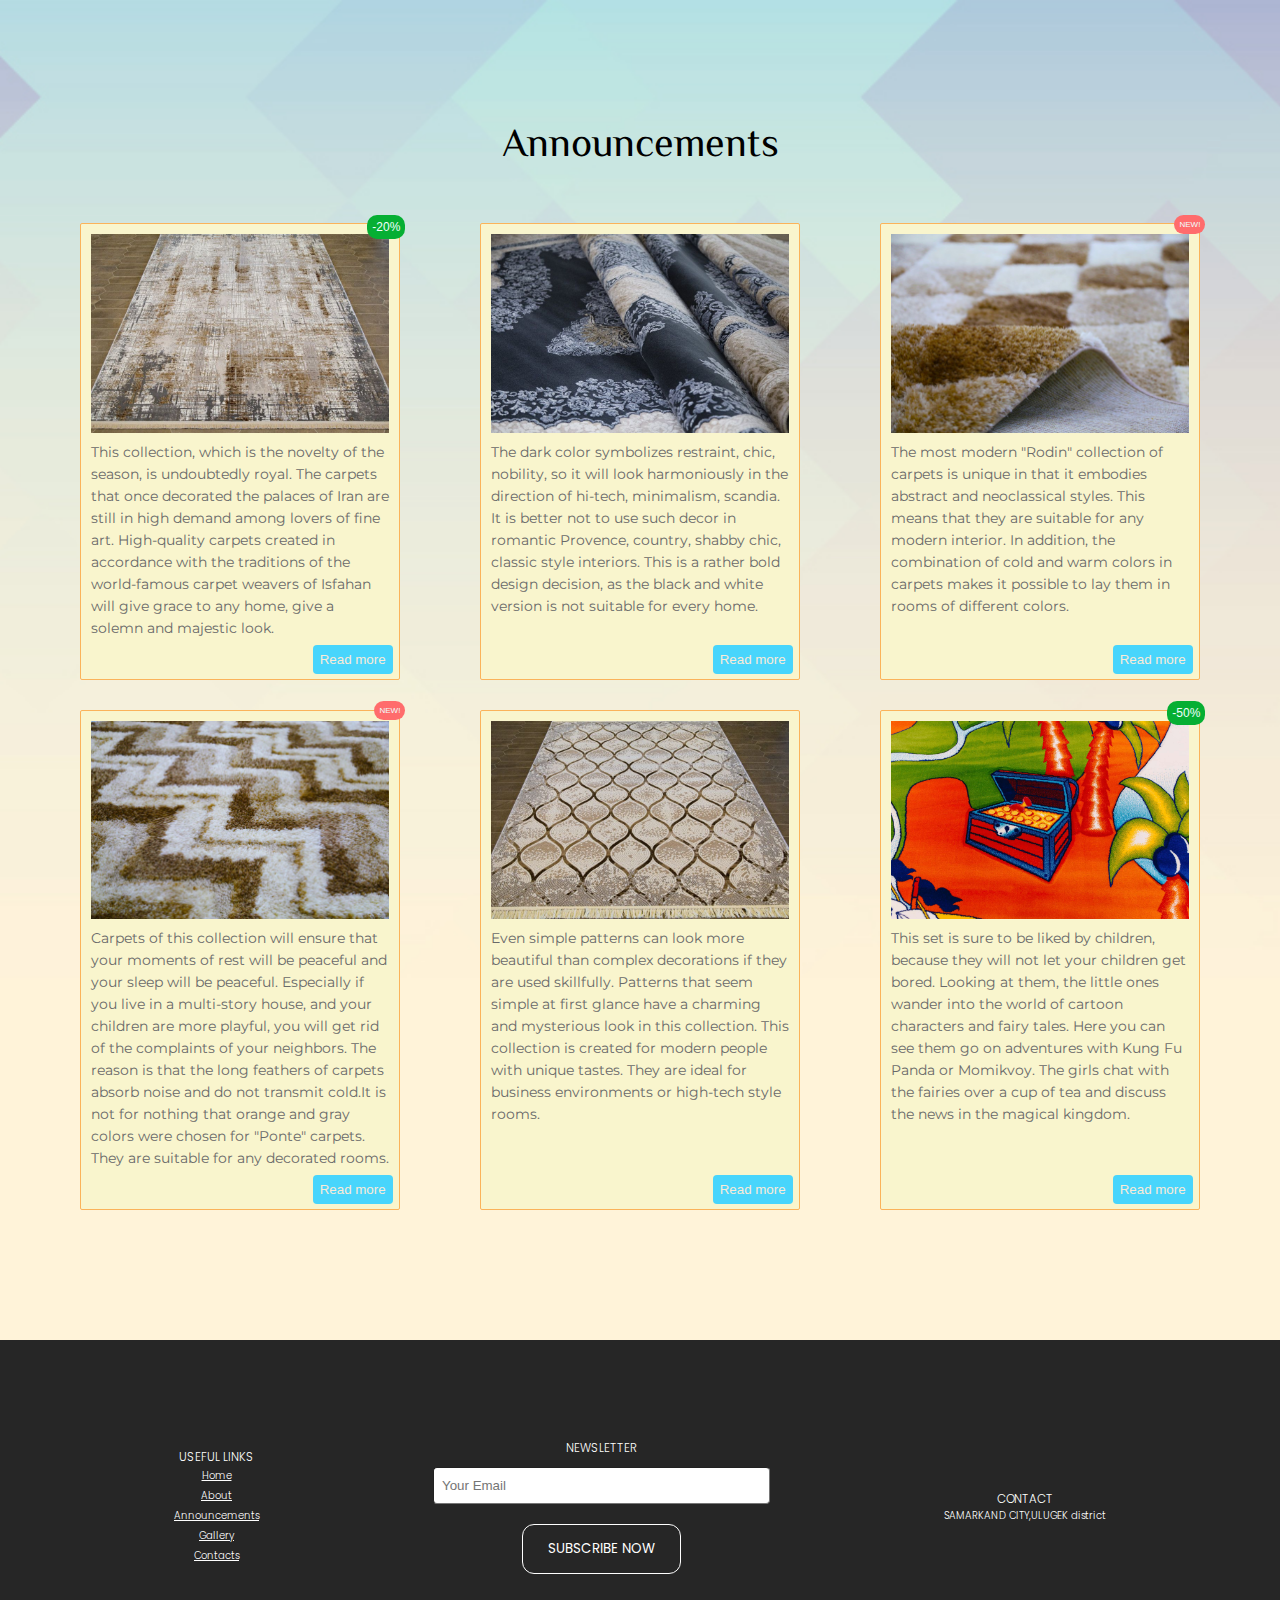
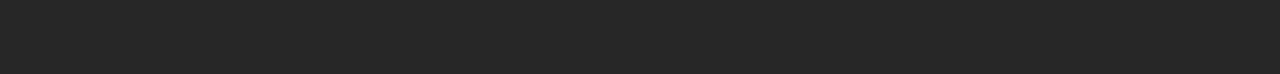
<file: announcements.html>
<!DOCTYPE html>
<html lang="en">
<head>
    <meta charset="UTF-8">
    <meta http-equiv="X-UA-Compatible" content="IE=edge">
    <meta name="viewport" content="width=device-width, initial-scale=1.0">
    <link rel="stylesheet" href="./style/index.css">
    <link rel="stylesheet" href="./style/media.css">
    <link rel="preconnect" href="https://fonts.googleapis.com">
    <link rel="preconnect" href="https://fonts.gstatic.com" crossorigin>
    <link href="https://fonts.googleapis.com/css2?family=Bebas+Neue&family=El+Messiri:wght@400;500;600;700&family=Montserrat:ital,wght@0,100;0,200;0,300;0,400;0,500;0,700;1,100;1,200;1,300;1,400;1,600&family=Poppins:ital,wght@0,100;0,300;0,600;0,700;1,400&display=swap" rel="stylesheet">
    <title>Announcements</title>
</head>
<body>
   
     <!-- Announcements section-->
     <section class="announcements" id="announcements">
        <div class="headline">
            <h1>Announcements</h1>
        </div>

        <div class="news-container">
            
            
            <div class="news-items">
                <img src="images/11602245082.jpeg" >
                <p>This collection, which is the novelty of the season, is undoubtedly royal. The carpets that once decorated the palaces of Iran are still in high demand among lovers of fine art. High-quality carpets created in accordance with the traditions of the world-famous carpet weavers of Isfahan will give grace to any home, give a solemn and majestic look.</p>
                <button class="btn-add">Read more</button>
                <button class="btn-sale">-20%</button>
            </div>

            <div class="news-items">
                <img src="images/11602245317.jpeg" >
                <p>The dark color symbolizes restraint, chic, nobility, so it will look harmoniously in the direction of hi-tech, minimalism, scandia. It is better not to use such decor in romantic Provence, country, shabby chic, classic style interiors. This is a rather bold design decision, as the black and white version is not suitable for every home.</p>
                <button class="btn-add">Read more</button>
            </div>

            <div class="news-items">
                <img src="images/21589804357.jpeg" >
                <p>The most modern "Rodin" collection of carpets is unique in that it embodies abstract and neoclassical styles. This means that they are suitable for any modern interior. In addition, the combination of cold and warm colors in carpets makes it possible to lay them in rooms of different colors.</p>
                <button class="btn-add">Read more</button>
                <button class="btn-new">NEW!</button>
            </div>

        </div>


        <div class="news-container">
            
            <div class="news-items">
                <img src="images/31589804679.jpeg" >
                <p>Carpets of this collection will ensure that your moments of rest will be peaceful and your sleep will be peaceful. Especially if you live in a multi-story house, and your children are more playful, you will get rid of the complaints of your neighbors. The reason is that the long feathers of carpets absorb noise and do not transmit cold.It is not for nothing that orange and gray colors were chosen for "Ponte" carpets. They are suitable for any decorated rooms.</p>
                <button class="btn-add">Read more</button>
                <button class="btn-new">NEW!</button>
            </div>

            <div class="news-items">
                <img src="images/11602245157.jpeg" >
                <p>Even simple patterns can look more beautiful than complex decorations if they are used skillfully. Patterns that seem simple at first glance have a charming and mysterious look in this collection. This collection is created for modern people with unique tastes. They are ideal for business environments or high-tech style rooms.</p>
                <button class="btn-add">Read more</button>
            </div>

            <div class="news-items">
                <img src="images/31549956391.jpeg" >
                <p>This set is sure to be liked by children, because they will not let your children get bored. Looking at them, the little ones wander into the world of cartoon characters and fairy tales. Here you can see them go on adventures with Kung Fu Panda or Momikvoy. The girls chat with the fairies over a cup of tea and discuss the news in the magical kingdom.</p>
                <button class="btn-add">Read more</button>
                <button class="btn-sale">-50%</button>
            </div>

        </div>

    </section>
    
    <!--Footer-->
    <footer>
        <div class="footer-container">
                
                <div class="left">
                    <h3>USEFUL LINKS</h3>
                    <nav>
                        <a href="/">Home</a>
                        <a href="/about.html">About</a>
                        <a href="/announcements.html">Announcements</a>
                        <a href="/gallery.html">Gallery</a>
                        <a href="/contacts.html">Contacts</a>
                    </nav>
                </div>

                <div class="middle">
                    <h3>NEWSLETTER</h3>
                    <input type="email" placeholder="Your Email"> 
                    <div><button class="btn-subscribe">SUBSCRIBE NOW</button></div>
                </div>

                <div class="right">
                    <h3>CONTACT</h3>
                    <p>SAMARKAND CITY,ULUGEK district</p>
                </div>
                
            </div>
           
    </footer>


</body>
</html>
</file>
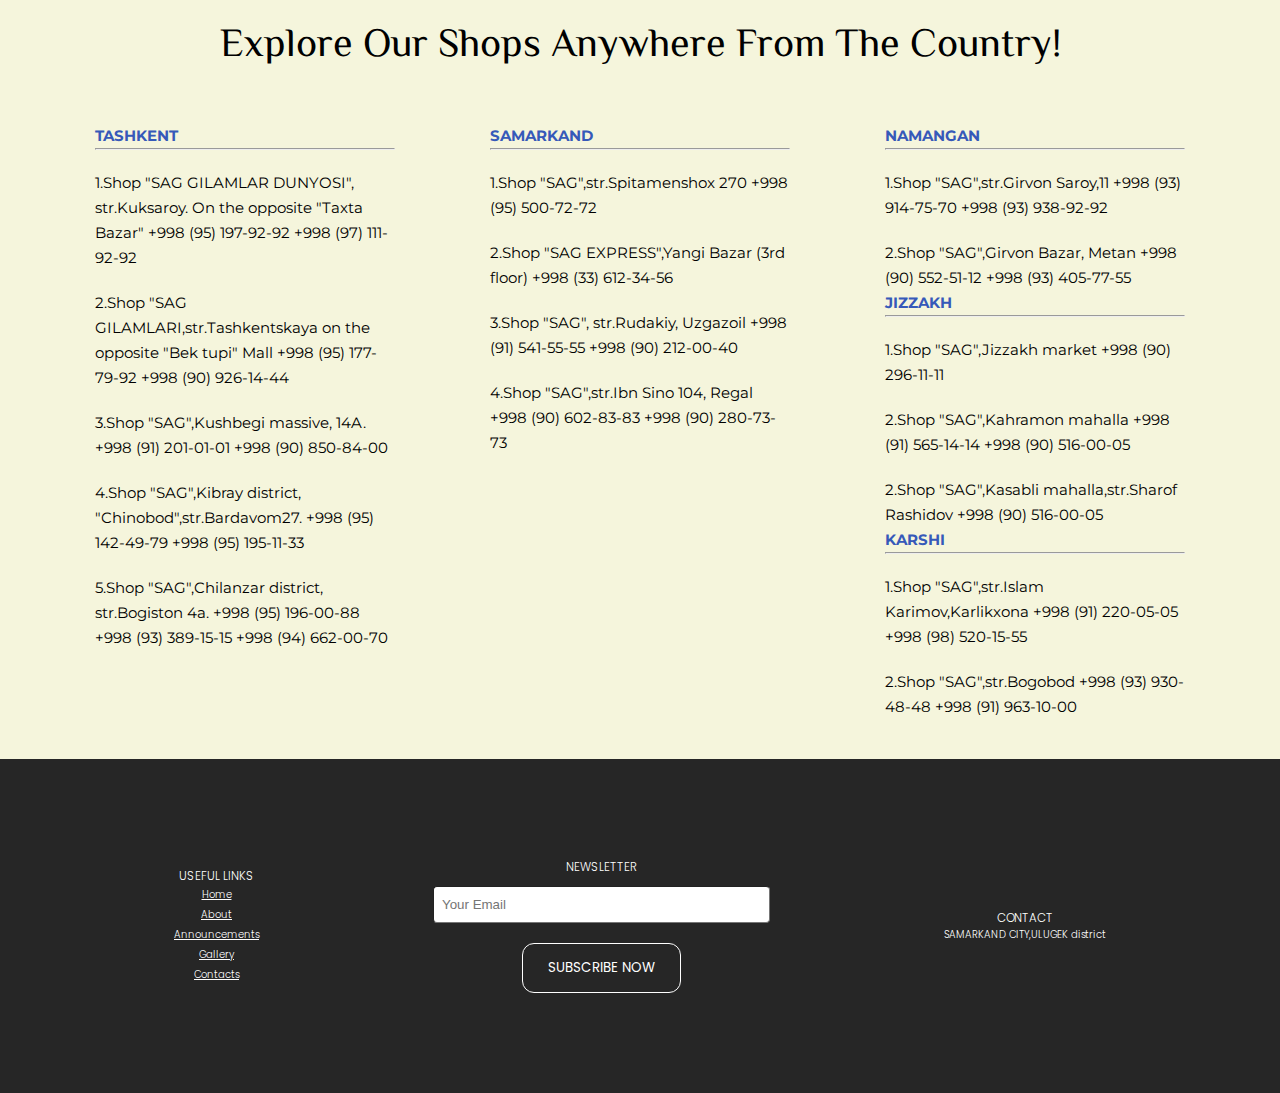
<file: contacts.html>
<!DOCTYPE html>
<html lang="en">
<head>
    <meta charset="UTF-8">
    <meta http-equiv="X-UA-Compatible" content="IE=edge">
    <meta name="viewport" content="width=device-width, initial-scale=1.0">
    <link rel="stylesheet" href="./style/index.css">
    <link rel="stylesheet" href="./style/media.css">
    <link rel="preconnect" href="https://fonts.googleapis.com">
    <link rel="preconnect" href="https://fonts.gstatic.com" crossorigin>
    <link href="https://fonts.googleapis.com/css2?family=Bebas+Neue&family=El+Messiri:wght@400;500;600;700&family=Montserrat:ital,wght@0,100;0,200;0,300;0,400;0,500;0,700;1,100;1,200;1,300;1,400;1,600&family=Poppins:ital,wght@0,100;0,300;0,600;0,700;1,400&display=swap" rel="stylesheet">
    <title>Contacts</title>
</head>
<body>


      <!--Contacts-->
      <section class="contact" id="contact">
        <div class="contact-container">
            <div class="headline ">
                <h1>Explore Our Shops Anywhere From The Country!</h1>
            </div>
            
        <div class="forcontent">
            <div class="contact-items">
                <h4>Tashkent</h4>
                <hr>
                <div class="contacts">
                    
                    <p>1.Shop "SAG GILAMLAR DUNYOSI", str.Kuksaroy. On the opposite "Taxta Bazar" 
                        +998 (95) 197-92-92
                        +998 (97) 111-92-92
                        
                    </p>
                   
                    <p>2.Shop "SAG GILAMLARI,str.Tashkentskaya on the opposite "Bek tupi" Mall
                        +998 (95) 177-79-92
                        +998 (90) 926-14-44
                    </p>
                  
                    
                    <p>3.Shop "SAG",Kushbegi massive, 14A.
                        +998 (91) 201-01-01
                        +998 (90) 850-84-00
                    </p>
                    
                    <p>4.Shop "SAG",Kibray district, "Chinobod",str.Bardavom27.
                        +998 (95) 142-49-79
                        +998 (95) 195-11-33 
                    </p>

                      
                    <p>5.Shop "SAG",Chilanzar district, str.Bogiston 4a. 
                        +998 (95) 196-00-88
                        +998 (93) 389-15-15
                        +998 (94) 662-00-70
                    </p>


                </div>
            </div>

            <div class="contact-items">
                <h4>Samarkand</h4>
                <hr>
                <div class="contacts">
                    <p>
                    
                        1.Shop "SAG",str.Spitamenshox  270
                        +998 (95) 500-72-72
                        
                    </p>
                
                    <p>2.Shop "SAG EXPRESS",Yangi Bazar (3rd floor)
                        +998 (33) 612-34-56
                    </p>
                   
                    <p>3.Shop "SAG", str.Rudakiy, Uzgazoil
                        +998 (91) 541-55-55
                        +998 (90) 212-00-40
                                                
                    </p>
                    
                    <p>4.Shop "SAG",str.Ibn Sino 104, Regal
                        +998 (90) 602-83-83
                        +998 (90) 280-73-73
                   
                    </p>
                </div>
            </div>

        <div class="contact-items">
                <h4>Namangan</h4>
                <hr>
                <div class="contacts">
                    <p>
                    
                        1.Shop "SAG",str.Girvon Saroy,11 
                        +998 (93) 914-75-70
                        +998 (93) 938-92-92
                        
                    </p>
                
                    <p>2.Shop "SAG",Girvon Bazar, Metan
                        +998 (90) 552-51-12
                        +998 (93) 405-77-55
                    </p>
                   
                </div>

            <div class="contact-items">
                <h4>Jizzakh</h4>
                <hr>
                <div class="contacts">
                    <p>
                        1.Shop "SAG",Jizzakh market
                        +998 (90) 296-11-11
                        
                    </p>
                
                    <p>2.Shop "SAG",Kahramon mahalla
                        +998 (91) 565-14-14
                        +998 (90) 516-00-05
                    </p>

                    <p>2.Shop "SAG",Kasabli mahalla,str.Sharof Rashidov
                        +998 (90) 516-00-05
                    </p>
                   
                </div>

                <div class="contact-items">
                    <h4>Karshi</h4>
                    <hr>
                    <div class="contacts">
                        <p>
                            1.Shop "SAG",str.Islam Karimov,Karlikxona
                            +998 (91) 220-05-05
                            +998 (98) 520-15-55
                            
                        </p>
                    
                        <p>2.Shop "SAG",str.Bogobod
                            +998 (93) 930-48-48
                            +998 (91) 963-10-00
                        </p>
    
                
                       
                    </div>

                

            </div>

        </div>
        </div>

      </section>
     <!--EndOfContacts-->


      <!--Footer-->
      <footer>
        <div class="footer-container">
                
                <div class="left">
                    <h3>USEFUL LINKS</h3>
                    <nav>
                        <a href="/">Home</a>
                        <a href="/about.html">About</a>
                        <a href="/announcements.html">Announcements</a>
                        <a href="/gallery.html">Gallery</a>
                        <a href="/contacts.html">Contacts</a>
                    </nav>
                </div>

                <div class="middle">
                    <h3>NEWSLETTER</h3>
                    <input type="email" placeholder="Your Email"> 
                    <div><button class="btn-subscribe">SUBSCRIBE NOW</button></div>
                </div>

                <div class="right">
                    <h3>CONTACT</h3>
                    <p>SAMARKAND CITY,ULUGEK district</p>
                </div>

            </div>
       
      </footer>
     <!--EndOfFooter-->
    


</body>
</html>
</file>
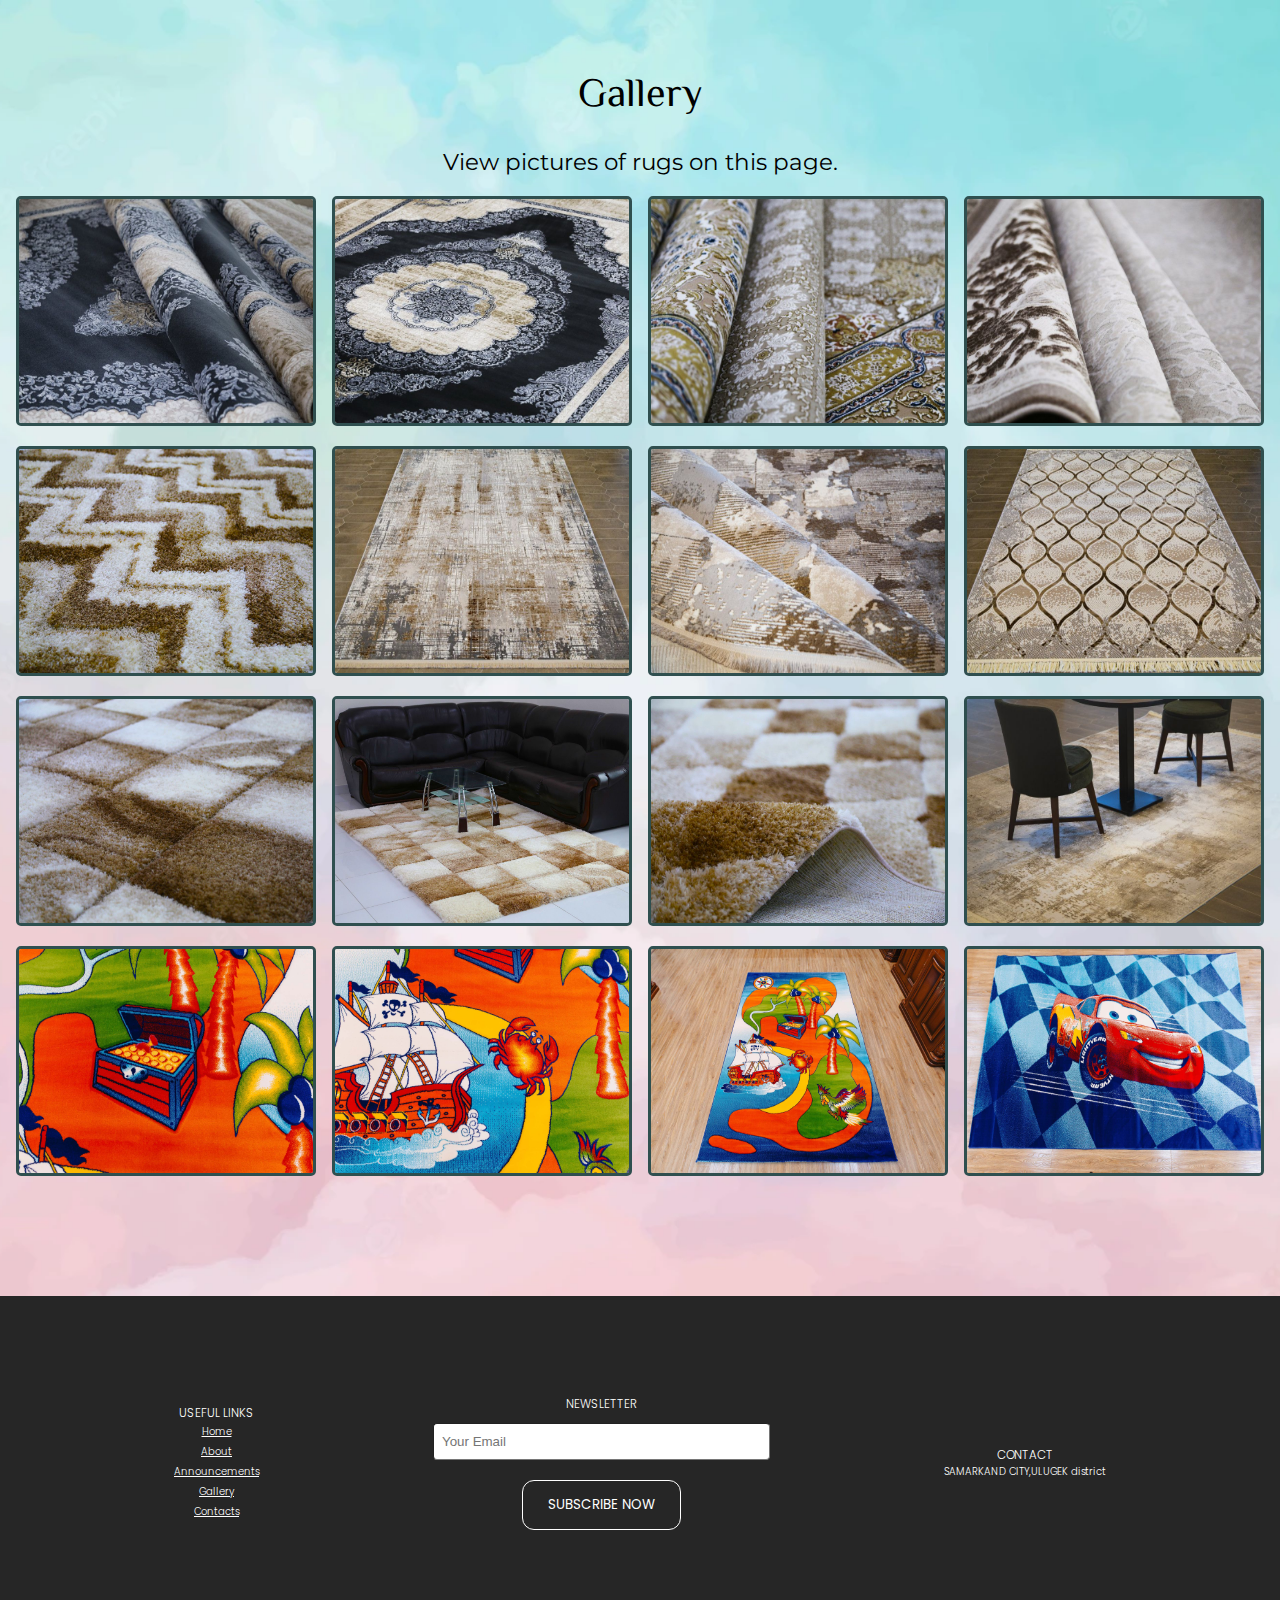
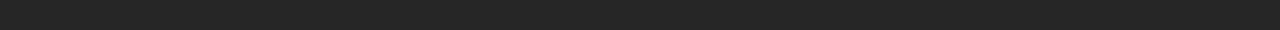
<file: gallery.html>
<!DOCTYPE html>
<html lang="en">
<head>
    <meta charset="UTF-8">
    <meta http-equiv="X-UA-Compatible" content="IE=edge">
    <meta name="viewport" content="width=device-width, initial-scale=1.0">
    <link rel="stylesheet" href="./style/index.css">
    <link rel="stylesheet" href="./style/media.css">
    <link rel="preconnect" href="https://fonts.googleapis.com">
    <link rel="preconnect" href="https://fonts.gstatic.com" crossorigin>
    <link href="https://fonts.googleapis.com/css2?family=Bebas+Neue&family=El+Messiri:wght@400;500;600;700&family=Montserrat:ital,wght@0,100;0,200;0,300;0,400;0,500;0,700;1,100;1,200;1,300;1,400;1,600&family=Poppins:ital,wght@0,100;0,300;0,600;0,700;1,400&display=swap" rel="stylesheet">
    <title>Gallery</title>
</head>
<body>
    
    
    <!--Gallery-->
    <section class="gallery" id="gallery">
        <div class="gallery-container">
            <div class="headline">
                <h1>Gallery</h1>
                <p>View pictures of rugs on this page.</p>
            </div>
            <div class="images-container">
                <img src="images/11602245317.jpeg">
                <img src="images/21602245317.jpeg">
                <img src="images/21602245549.jpeg">
                <img src="images/11602245716.jpeg">
            </div>

            <div class="images-container">
                <img src="images/31589804679.jpeg">
                <img src="images/11602245082.jpeg">
                <img src="images/11602245135.jpeg">
                <img src="images/11602245157.jpeg">
            </div>

            <div class="images-container">
                <img src="images/31589804501.jpeg">
                <img src="images/11589804501.jpeg">
                <img src="images/21589804357.jpeg">
                <img src="images/11602245205.jpeg">
            </div>

            <div class="images-container">
                <img src="images/31549956391.jpeg">
                <img src="images/21549956391.jpeg">
                <img src="images/11549956391.jpeg">
                <img src="images/11549956245.jpeg">
            </div>

        </div>
    
    
    </section>
    <!--EndOfGallery-->


     <!--Footer-->
     <footer>
        <div class="footer-container">
                
                <div class="left">
                    <h3>USEFUL LINKS</h3>
                    <nav>
                        <a href="/">Home</a>
                        <a href="/about.html">About</a>
                        <a href="/announcements.html">Announcements</a>
                        <a href="/gallery.html">Gallery</a>
                        <a href="/contacts.html">Contacts</a>
                    </nav>
                </div>

                <div class="middle">
                    <h3>NEWSLETTER</h3>
                    <input type="email" placeholder="Your Email"> 
                    <div><button class="btn-subscribe">SUBSCRIBE NOW</button></div>
                </div>

                <div class="right">
                    <h3>CONTACT</h3>
                    <p>SAMARKAND CITY,ULUGEK district</p>
                </div>

            </div>
       
    </footer>
     <!--EndOfFooter-->


</body>
</html>
</file>
<file: style/index.css>
*{
  
    margin: 0; padding: 0;
    box-sizing: border-box;
}

html {
  font-family: 'Montserrat', sans-seri;
  font-size: 10px;
}

h1 {
    font-family: 'El Messiri', sans-serif;
    text-align: center;
    font-size: 4em;
    padding: 15px 0px 45px 0px;
    font-weight: 300;
}

/*Homepage*/
#homepage {
    background-image: linear-gradient(rgba(4,9,30,0.7),rgba(4,9,30,0.7)), url(../images/hand-painted-watercolor-pastel-sky-background_23-2148902771.webp);
    background-size: cover;
    background-position: top center;
    position: relative;
    padding-bottom: 100px;
    min-height: 100vh;
}

/* Header */
header {
    height: 70px;
    display: flex;
    justify-content: space-between;
    background-color: mintcream;
    align-items: center;
    padding: 0px 10px;
    font-size: 17px;
}

.leftside{
display: flex;
justify-content: start;
align-items: center;
position: relative;
}

.leftside .navbar a{
    
    padding: 25px 15px;
    color:#3659b9;
    transition: 0.5s;
    text-decoration: none;
}

.leftside .navbar  :hover {
    color: rgb(255, 255, 255);
    background-color: #3659b9;
}

.leftside .navbar  :active {
    color: rgb(255, 255, 255);
    
}

.leftside img {
    mix-blend-mode: multiply;
    width: 60px;
    margin-right: 20px;
    margin-left: 10px;
}



.icons i {
    margin-right: 10px;
    cursor: pointer;
    font-size: 18px; 
}

.icons i:hover {
    color:#2e82e8;
}

.btn-login {
    padding: 8px 20px;
    font-size: 13px;
    text-decoration: none;
    background-color: #2e82e8;
    color: #fff;
    border: none;
    border-radius: 8px;
    font-weight: 500;
    cursor: pointer;
    margin-left: 30px;

}

.btn-login:hover {
    opacity: 0.9;
}
/* EndofHeader */

.content{

    margin-top: 30px;
    width: 100%;
    display: flex;
    flex-direction: row;
    justify-content: center;


}

.content-items{
    width: 600px;
    border-radius: 20px;
    font-size: 1rem;
    font-style: italic;
    color: beige;
    padding: 20px;
    text-transform: uppercase;
    position: absolute;
    bottom: 0;
    text-align: center;

}

.description{
    display: flex;
    flex-direction: row;
    justify-content: center;
}

.description-items h1 {
    color:aliceblue;
    font-size: 5em;
    font-weight: 500;
    padding-bottom: 30px;
}

.description-items p {
    font-size: 2em;
    color: #87CEFA;
    line-height: 30px;
    font-weight: 500;
}

.socials{
    font-size: 20px;
    margin-top: 150px;
    
}

.socials a i {
   
    color: wheat;
}

.description-items {
    width: 750px;
    margin-top: 100px;
    text-align: center;
}

.description-items input {
    margin-top: 20px;
    width: 500px;
    padding: 12px 0px 12px 20px;
    font-size: 2rem;
    border-radius: 20px;
    border: none;
}
/*EndofHomepage*/



/* About */

#about {
    background-image: url(../images/50-Beautiful-and-Minimalist-Presentation-Backgrounds-036.jpeg);
    padding-bottom: 50px;  
    background-size: cover;
    background-position: top center;
    position: relative;
    min-height: 100vh; 
    background-repeat: no-repeat;
    display: flex;
    justify-content: center;

}

.container{ 
    background-color: white;
    width: 1200px;
    margin-top: 70px;
    border-radius: 10px;
    padding-bottom: 50px;
}


.infophoto {
    margin-bottom: 70px;
    display: flex;
    flex-direction: row;
    justify-content: space-evenly;
    
}

.info {
    font-size: 14px;
    display: flex;
    flex-direction: column;
    width: 600px;
    line-height:30px;
    justify-content: center;
    
}

.info h1 {
    font-size: 2rem;
    margin-bottom: 0px;
    text-align: start;
    padding: 0;
    font-weight: 500;
    color: skyblue;
}

.info p {
    color: rgba(24,24,24,0.639);
}

.bullets {
    display: flex;
    flex-direction: row;
    justify-content: center;
}

.wrapp {
    width: 600px;
}
.wrapp h2 {
    font-size: 2.5rem;
    text-align: center;
    font-family: 'El Messiri', sans-serif;
    color: skyblue;
    font-weight: 400;
}

.bullets p {
    font-size: 2rem;
    text-align: center;    
    margin-top: 30px;
    text-align: start;
    color: darkorange ;
    margin-bottom: 30px;
}

.info .see-more{
    padding: 10px;
    color: #cc750a;
    border-width: 1px;
    border-style: solid;
    border-color: #fbb35a;
    border-radius: 6px;
    cursor: pointer;
    transition: 0.3s;
    background-color: white;
}

.info .see-more:hover{
    background-color: #cc750a;
    color: #fff;
    border-color: #fff;
}

.agenda {
    display: flex;
    flex-direction: row;
    justify-content: space-evenly;
    margin-top: 50px;
}

.agenda-items {
    width: 500px;
    text-align: start;
    line-height: 27px;
}

.agenda-items h1{
    font-size: 35px;
    margin-bottom: 0px;
    color: gray;
    font-family: 'El Messiri', sans-serif;
    color: cornflowerblue;
}

.agenda-items p {
    font-size: 14px;
}


/*EndOfAbout */




/*AnnouncementPage*/

#announcements {
   
    margin: auto;   
    padding-top: 100px;
    padding-bottom: 100px;
    background-image: url(../images/50-Beautiful-and-Minimalist-Presentation-Backgrounds-040.jpeg);
    background-size: cover;
    background-position: top center;
    position: relative;
    min-height: 100vh; 
    background-repeat: no-repeat;
}

.announcements p{

    font-size: 14px;
    color: rgb(105, 105, 105);
}

.news-items img {
   max-width: 100%;
}

.news-items {
    width: 320px;
    border-width: 1px;
    border-style: solid;
    padding: 10px;
    padding-bottom: 40px;
    background-color: rgb(249, 245, 205);
    border-radius: 2px;
    line-height: 22px;
    position: relative;
    border-color: #fbb35a;
    margin-bottom: 30px;
 
}

.btn-add {
    padding: 7px;
    position: absolute;
    right: 2%;
    bottom: 1%;
    background-color: #48d5fc;
    border-width: 0px;
    color:antiquewhite;
    border-radius: 4px;
    transition: 0.5s;
    cursor: pointer;

}

.btn-add:hover {
    opacity: 0.8;
}

.btn-add:active{
    opacity: 0.3;
}

.btn-new {
    background-color: rgb(255, 108, 108);
    color:azure;
    border: none;
    padding: 5px;
    font-size: 8px;
    border-radius: 10px;
    position: absolute;
    right: -2%;
    top: -2%
}

.btn-sale {
    background-color: rgb(6, 175, 51);
    color:azure;
    border: none;
    padding: 5px;
    font-size: 12px;
    border-radius: 10px;
    position: absolute;
    right: -2%;
    top: -2%
}

.news-container {
    display: flex;
    flex-direction: row;
    justify-content: space-evenly;
}

/*EndOfAnnouncementPage*/






/* gallery-page */

#gallery {
    padding-top: 50px;
    background-image: url(../images/hand-painted-watercolor-pastel-sky-background_23-2148902771.webp);
    background-size: cover;
    background-position: top center;
    position: relative;
    padding-bottom: 100px;
    min-height: 100vh;
}

.gallery h1 {
    padding-bottom: 20px;
}

.gallery p {
    text-align: center;
    padding-bottom: 20px;
    font-size: 23px;
    padding-bottom: 20px;
}

.images-container img {
    width: 300px;
    height: 230px;
    margin-bottom: 20px;
    border-radius: 5px;
    border-style: solid;
    border-color: darkslategrey;
   
}

.images-container {
    display: flex;
    flex-direction: row;
    justify-content: space-evenly; 
}

.images-container img {
    cursor: pointer;
    transition: 0.5s;
}

.images-container img:hover {
    opacity: 0.6;
    margin: 20px;
    
}

/* EndOfgalleryPage */





/*ContactPage*/

#contact {
    background-color: beige;
    padding-bottom: 4rem;
}

.contact-items {
    width: 300px;
    line-height: 25px;
    font-size: 15px;
}

.contact-items h4 {
    text-transform: uppercase;
    color: #3659b9;
}


.contact-items p {
    margin-top: 20px;
}

.forcontent {
    display: flex;
    flex-direction: row;
    justify-content: space-evenly;
}

/*EndOfContactPage*/


.form-validation{
    font-size: 17px;
}



.formposition{
    display: flex;
    flex-direction: column;
    align-items: center;
    margin-top: 200px;
}


/*Footer*/
footer {
    
    padding-top: 100px;
    padding-bottom: 100px;
    background-color: rgb(38, 38, 38);
    text-align: center;

}

footer p,footer h3, footer a{
    font-family: 'Poppins', sans-serif ;
    color: #fff;
    font-weight: 300;
}

.footer-container {
    display: flex;
    flex-direction: row;
    justify-content: space-evenly;
    align-items: center;
}

.left nav{
    display: flex;
    flex-direction: column;
    line-height: 2rem;
    transition: 0.5s;
    
}

.left nav :hover {
    color: #3659b9;
}

.middle {
    display: flex;
    flex-direction: column;
}

.middle input {
    padding: 10px 150px 10px 8px;
    margin-top: 10px;
    margin-bottom: 20px;
    border-radius: 4px;
    border-width: 1px;
}

.btn-subscribe{
    padding: 14px 25px 14px 25px;
    border-radius: 12px;
    border-width: 1px;
    cursor: pointer;
    background-color: rgb(38, 38, 38);
    color: #fff;
    font-family: 'Poppins', sans-serif ;
    border-color: #fff;
    border-style: solid;
    transition: 0.3s;
}

.btn-subscribe:hover {
    background-color: #fff;
    color: rgb(38, 38, 38);
}

/*EndOfFooter*/
</file>
<file: style/media.css>
/* screen settings for homepage*/


/* screen size for tablets */
@media (max-width: 919px) {
    header a,.icons ,.btn-login{
        font-size: 11px;
    }
    .leftside img {
        width: 40px;
    }

    .btn-login{
        padding: 5px 10px;
    }

    header {
        height: 50px;
        padding: 10px 15px;
    }

    .leftside .navbar a {
        padding: 10px 5px;
    }

    .description-items h1 {
        font-size: 4rem;
    }

    .description-items p {
        font-size: 1.7rem;
    }
    .description-items input{
        font-size: 1.2rem;
        width: 400px;
    }
}


/* screen size for mobile L */
@media (max-width: 600px) {
    
    
    header a,.icons ,.btn-login{
        font-size: 8px;
    }
    .leftside img {
        width: 30px;
        margin-right: 5px;
        margin-top: 8px;
    }
    
    .btn-login{
        padding: 3px 5px;
        margin-left: 10px;
    }
    
    .icons i {
        margin-right: 5px;
        margin-top: 5px;
    }
    header {
        height: 60px;
        padding: 5px 10px;
    }
    
    .leftside .navbar a {
        padding: 5px 2px;
    }
    
    .description-items h1 {
        font-size: 1.2rem;
        padding-bottom: 5px;
    }
    
    .description-items p {
        font-size: 0.8rem;
        line-height: 15px;
    }
    .description-items input{
        font-size: 1rem;
        width: 220px;
        padding: 8px;
    }
     .socials {
        font-size: 10px;
        margin-top: 80px;
     }
     
     .content-items{
        line-height: 15px;
        width: 300px;
        font-size: 0.8rem;
        position: absolute;
        bottom: 30px;
     }
    
}


/* screen size for mobile M and S */
@media (max-width: 400px) {
    
    header a,.icons ,.btn-login{
        font-size: 6px;
    }
    .leftside img {
        width: 20px;
        margin-right: 5px;
        margin-top: 8px;
    }
    
    .btn-login{
        padding: 2px 3px;
        margin-left: 0px;
    }
    
    .icons i {
        margin-right: 5px;
        margin-top: 8px;
    }
    header {
        height: 60px;
        padding: 5px 10px;
    }
    
    .leftside .navbar a {
        padding: 5px 2px;
    }
    
    .description-items h1 {
        font-size: 1.2rem;
        padding-bottom: 5px;
    }
    
    .description-items p {
        font-size: 0.8rem;
        line-height: 15px;
    }
    .description-items input{
        font-size: 1rem;
        width: 220px;
        padding: 8px;
    }
     .socials {
        font-size: 10px;
        margin-top: 80px;
     }
     
     .content-items{
        line-height: 15px;
        width: 300px;
        font-size: 0.6rem;
        position: absolute;
        bottom: 30px;
     }
    
}


/* end of screen settings for homepage*/





/* screen settings for aboutpage*/

/*screen size for laptop*/
@media (max-width: 1240px) {
    .container {
        width: 900px;
        padding-left: 20px;
        padding-right: 20px;
    }
    .infophoto img {
        width: 400px;
    }

    .info {
        font-size: 1.3rem;
        width: 400px;
        line-height: 25px;
    }

    .info .see-more {
       font-size: 1.2rem;
       padding: 6px 3px;
    }

    .bullets p {
        font-size: 1.5rem;
    }

    .agenda-items {
        width: 350px;
        text-align: start;
    }
    .agenda-items h1{
        margin-bottom: 0px;
    }
}

/*screen size for tablets*/
@media (max-width: 930px) {
    .container {
        width: 800px;
        padding-left: 20px;
        padding-right: 20px;
    }
    .infophoto img {
        width: 300px;
        height: 250px;
    }

    .info {
        font-size: 1.2rem;
        width: 400px;
        line-height: 25px;
    }

    .info .see-more {
       font-size: 1.1rem;
       padding: 6px 3px;
    }

    .bullets p {
        font-size: 1.5rem;
    }

    .agenda-items {
        width: 350px;
        text-align: start;
    }
    .agenda-items h1{
        margin-bottom: 0px;
    }
}

/*screen size of 830px*/
@media (max-width: 830px) {
    .container {
        width: 600px;
        padding-left: 20px;
        padding-right: 20px;
    }

    .headline h1 {
        font-size: 2.7rem;
    }

    .infophoto img {
        width: 200px;
        height: 170px;
        margin-left: 10px;
        margin-top: 40px;
    }

    .info h1 {
        font-size: 1.4rem;
    }

    .info {
        font-size: 1.2rem;
        width: 400px;
        line-height: 20px;
    }

    .info .see-more {
       font-size: 1rem;
       padding: 5px 2px;
    }

    .bullets p {
        font-size: 1.2rem;
        line-height: 15px;
        margin-bottom: 50px;
    }

    .agenda-items {
        width: 300px;
        text-align: start;
    }
    .agenda-items h1{
        margin-bottom: 0px;
    }

    .agenda-items p {
        font-size: 1.1rem;
    }

    /* footer */
    footer {
        font-size: 0.8rem;
    }
    
    .middle input {
        padding: 12px;
        font-size: 1rem;
    }
    .btn-subscribe {
        padding: 5px;
        border-radius: 3px;
        font-size: 1rem;
    }

}

/*screen size for 615px*/
@media (max-width: 615px) {
    .container {
        width: 500px;
        padding-left: 20px;
        padding-right: 20px;
    }

    .headline h1 {
        font-size: 2.3rem;
    }

    .infophoto img {
        width: 200px;
        height: 170px;
        margin-left: 10px;
        margin-top: 80px;
    }

    .info h1 {
        font-size: 1.2rem;
    }

    .info {
        font-size: 1rem;
        width: 400px;
        line-height: 20px;
    }

    .info .see-more {
       font-size: 0.8rem;
       padding: 5px 2px;
    }

    .bullets p {
        font-size: 1.2rem;
        line-height: 15px;
        margin-bottom: 50px;
    }

    .agenda {
        display: flex;
        flex-direction: column;
        margin-top: 10px;
    }


    .agenda-items {
        width: 450px;
        text-align: center;
    }
    .agenda-items h1{
        padding: 0px;
        font-size: 2.5rem;
        margin-top: 20px;
    }

    .agenda-items p {
        font-size: 1.1rem;
        margin-top: 0px;
    }

    /* footer */
    footer {
        font-size: 0.8rem;
    }
    
    .middle input {
        padding: 12px;
        font-size: 1rem;
    }
    .btn-subscribe {
        padding: 5px;
        border-radius: 3px;
        font-size: 1rem;
    }

}

/*screen size of mobile L*/
@media (max-width: 510px) {
    #about {
        width: 100%;
    }
    
    .container {
        width: 370px;
        padding-left: 20px;
        padding-right: 20px;
    }

    .headline h1 {
        font-size: 2rem;
        padding-bottom: 10px;
    }

    .infophoto {
        display: flex;
        flex-direction: column;
        
    }

    .infophoto img {
        width: 300px;
        height: 170px;
        margin-left: 10px;
        margin-top: 15px;
    }

    .info h1 {
        font-size: 1.2rem;
    }

    .info {
        font-size: 1rem;
        width: 350px;
        line-height: 20px;
    }

    .info .see-more {
       font-size: 0.8rem;
       padding: 5px 2px;
    }

    .bullets p {
        font-size: 1.2rem;
        line-height: 15px;
        margin-bottom: 50px;
        margin-top: 0px;
    }

    .agenda {
        display: flex;
        flex-direction: column;
        margin-top: 10px;
    }


    .agenda-items {
        width: 320px;
        text-align: center;
    }
    .agenda-items h1{
        padding: 0px;
        font-size: 2.5rem;
        margin-top: 20px;
    }

    .agenda-items p {
        font-size: 1.1rem;
        margin-top: 0px;
    }

    /* footer */
    footer {
        font-size: 0.8rem;
        width: 100%;
    }
    
    .middle input {
        padding: 12px;
        font-size: 1rem;
    }
    .btn-subscribe {
        padding: 5px;
        border-radius: 3px;
        font-size: 1rem;
    }

}

/*screen size of mobile M and S*/
@media (max-width: 370px) {
    #about {
        width: 100%;
        padding-right: 20px;
        
    }
    
    .container {
        width: 300px;
        padding-left: 20px;
        padding-right: 20px;
        margin-left: 20px;
    }

    .headline h1 {
        font-size: 2rem;
        padding-bottom: 10px;
    }

    .infophoto {
        display: flex;
        flex-direction: column;
        
    }

    .infophoto img {
        width: 250px;
        height: 170px;
        margin-left: 10px;
        margin-top: 15px;
    }

    .info h1 {
        font-size: 1.2rem;
    }

    .info {
        font-size: 1rem;
        width: 275px;
        line-height: 20px;
    }

    .info .see-more {
       font-size: 0.8rem;
       padding: 5px 2px;
    }

    .bullets p {
        font-size: 1.2rem;
        line-height: 15px;
        margin-bottom: 50px;
        margin-top: 0px;
    }

    .agenda {
        display: flex;
        flex-direction: column;
        margin-top: 10px;
    }


    .agenda-items {
        width: 280px;
        text-align: center;
    }
    .agenda-items h1{
        padding: 0px;
        font-size: 2.5rem;
        margin-top: 20px;
    }

    .agenda-items p {
        font-size: 1.1rem;
        margin-top: 0px;
    }

    /* footer */
    footer {
        font-size: 0.8rem;
        width: 100%;
    }

    .footer-container {
        display: flex;
        flex-direction: column;
        align-items: center;
    }
    
    .left nav{
        display: flex;
        flex-direction: column;
    }    

    .left nav a {
        margin-left: 5px;
        text-decoration: none;
    }
    
    .middle input {
        padding: 12px;
        font-size: 1rem;
    }
    .btn-subscribe {
        padding: 5px;
        border-radius: 3px;
        font-size: 1rem;
    }

}

/* end of screen settings for aboutpage*/




/* screen settings for announcementpage*/

/* screen size of  tablets */
@media (max-width: 960px){
    .news-items {
        width: 220px;
    }

    .news-items p {
        width: 200px;
    }

}


/* screen size of  mobiles*/
@media (max-width: 500px){
   
    #announcements {
        padding-top: 10px;
    }

    .headline h1 {
        font-size: 2.5rem;
    }
    
    .news-container {
        display: flex;
        flex-direction:column;
        justify-content: center;
        align-items: center;
    }
    .news-items {
        width: 260px;
    }

    .news-items p {
        width: 200px;
    }

}

/* end of screen settings for announcementpage*/




/* screen settings for gallery*/

/* screen size of  tablets */
@media (max-width: 800px) {
    .images-container img {
        width: 180px;
        height: 180px;
    }
}

/* screen size of  mobiles */
@media (max-width: 720px) {
    .images-container img {
        width:  200px;
        height: 200px;
    }
    .images-container {
        display: flex;
        flex-direction: column;
        justify-content: center; 
        align-items: center;
    }
    .headline h1 {
        font-size: 2.5rem;
    }

    .headline p {
        font-size: 1.5rem;
    }
}



/*Contacts */
@media (max-width:940px) {
    .headline h1 {
        font-size: 2rem;
    }

    .contact-items h4 {
    font-size: 1rem;
    }
    .contacts p {
        font-size: 1.2rem;
    }


    .contact-items {
     width: 200px;
     line-height: 25px;
     
    }

}

@media (max-width:620px) {
    .headline h1 {
        font-size: 1.6rem;
    }

    .contact-items h4 {
    font-size: 0.8rem;
    }
    .contacts p {
        font-size: 1rem;
    }


    .contact-items {
     width: 150px;
     line-height: 20px;
     
    }

}

@media (max-width:450px) {
    .headline h1 {
        font-size: 1.4rem;
    }

    .contact-items h4 {
    font-size: 0.6rem;
    }
    .contacts p {
        font-size: 0.8rem;
    }


    .contact-items {
     width: 130px;
     line-height: 20px;
     
    }

}
@media (max-width:380px) {
    .headline h1 {
        font-size: 1rem;
    }

    .contact-items h4 {
    font-size: 0.6rem;
    }
    .contacts p {
        font-size: 0.6rem;
    }


    .contact-items {
     width: 100px;
     line-height: 20px;
    }

}



/* end of screen settings for gallery*/
</file>
